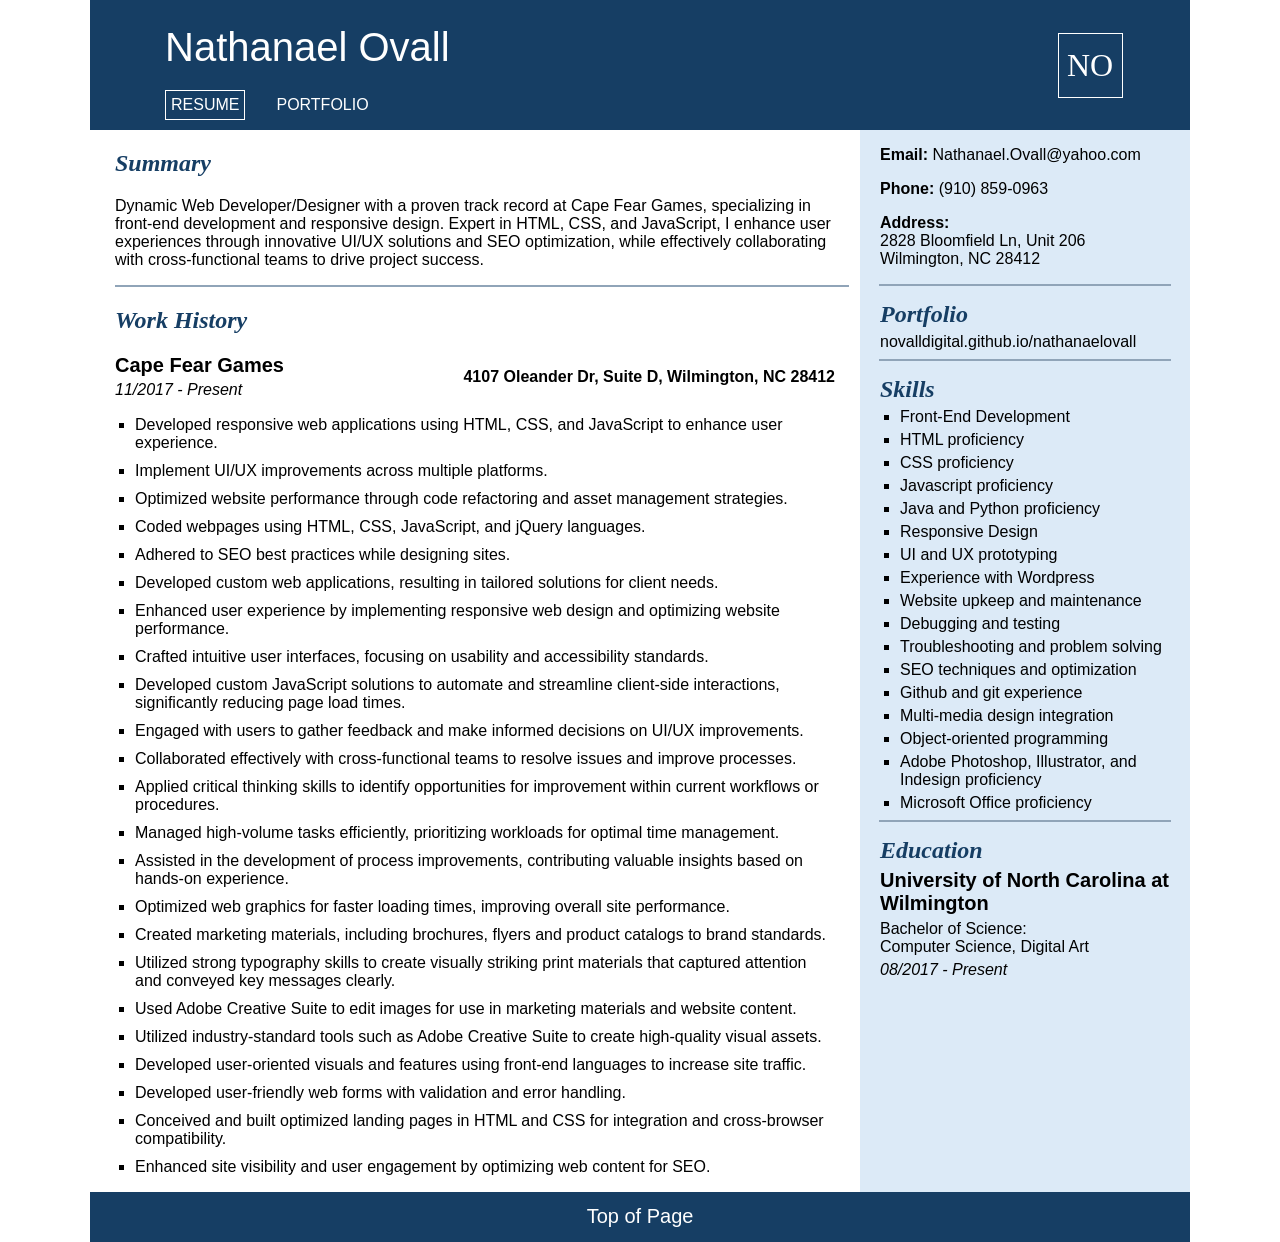
<file: index.html>
<!DOCTYPE html>
<html lang="en">
    <head>
        <meta charset="UTF-8">
        <meta name="viewport" content="width=device-width, initial-scale=1.0">
        <title>Nathanael Ovall</title>
        <link rel="stylesheet" href="styles/styles.css" media="screen">
        <link rel="stylesheet" href="styles/index.css" media="screen">
        <link rel="stylesheet" href="styles/responsive.css" media="screen">
        <link rel="stylesheet" href="styles/print.css" media="print">
    </head>
    <body>
        <header id="top">
            <div class="name-nav">
                <h1>Nathanael Ovall</h1>
                <nav>
                    <ul>
                        <li class="active"><a href="index.html">RESUME</a></li>
                        <li><a href="pages/portfolio.html">PORTFOLIO</a></li>
                    </ul>
                </nav>
            </div>
            <div class="icon">
                <p>NO</p>
            </div>
        </header>
        <section class="left-side">
            <h2>Summary</h2>
            <p>Dynamic Web Developer/Designer with a proven track record at Cape Fear Games, specializing in front-end development and responsive design. Expert in HTML, CSS, and JavaScript, I enhance user experiences through innovative UI/UX solutions and SEO optimization, while effectively collaborating with cross-functional teams to drive project success.</p>
            <hr class="long-divider">
            <h2>Work History</h2>
            <div>
                <h3>Cape Fear Games<br><span>11/2017 - Present</span></h3>
                <h4>4107 Oleander Dr, Suite D, Wilmington, NC 28412</h4>
            </div>
            <ul>
                <li>Developed responsive web applications using HTML, CSS, and JavaScript to enhance user experience.</li>
                <li>Implement UI/UX improvements across multiple platforms.</li>
                <li>Optimized website performance through code refactoring and asset management strategies.</li>
                <li>Coded webpages using HTML, CSS, JavaScript, and jQuery languages.</li>
                <li>Adhered to SEO best practices while designing sites.</li>
                <li>Developed custom web applications, resulting in tailored solutions for client needs.</li>
                <li>Enhanced user experience by implementing responsive web design and optimizing website performance.</li>
                <li>Crafted intuitive user interfaces, focusing on usability and accessibility standards.</li>
                <li>Developed custom JavaScript solutions to automate and streamline client-side interactions, significantly reducing page load times.</li>
                <li>Engaged with users to gather feedback and make informed decisions on UI/UX improvements.</li>
                <li>Collaborated effectively with cross-functional teams to resolve issues and improve processes.</li>
                <li>Applied critical thinking skills to identify opportunities for improvement within current workflows or procedures.</li>
                <li>Managed high-volume tasks efficiently, prioritizing workloads for optimal time management.</li>
                <li>Assisted in the development of process improvements, contributing valuable insights based on hands-on experience.</li>
                <li>Optimized web graphics for faster loading times, improving overall site performance.</li>
                <li>Created marketing materials, including brochures, flyers and product catalogs to brand standards.</li>
                <li>Utilized strong typography skills to create visually striking print materials that captured attention and conveyed key messages clearly.</li>
                <li>Used Adobe Creative Suite to edit images for use in marketing materials and website content.</li>
                <li>Utilized industry-standard tools such as Adobe Creative Suite to create high-quality visual assets.</li>
                <li>Developed user-oriented visuals and features using front-end languages to increase site traffic.</li>
                <li>Developed user-friendly web forms with validation and error handling.</li>
                <li>Conceived and built optimized landing pages in HTML and CSS for integration and cross-browser compatibility.</li>
                <li>Enhanced site visibility and user engagement by optimizing web content for SEO.</li>
            </ul>
        </section>
        <article class="right-side">
            <div class="contact">
                <p><strong>Email:</strong> Nathanael.Ovall@yahoo.com</p>
                <p><strong>Phone:</strong> (910) 859-0963</p>
                <p><strong>Address:</strong><br>2828 Bloomfield Ln, Unit 206<br>Wilmington, NC 28412</p>
            </div>
            <hr class="short-divider">
            <div>
                <h2>Portfolio</h2>
                <a class="portfolio-link" href="https://novalldigital.github.io/nathanaelovall/index.html">novalldigital.github.io/nathanaelovall</a>
            </div>
            <hr class="short-divider">
            <div class="skills">
                <h2>Skills</h2>
                <ul>
                    <li>Front-End Development</li>
                    <li>HTML proficiency</li>
                    <li>CSS proficiency</li>
                    <li>Javascript proficiency</li>
                    <li>Java and Python proficiency</li>
                    <li>Responsive Design</li>
                    <li>UI and UX prototyping</li>
                    <li>Experience with Wordpress</li>
                    <li>Website upkeep and maintenance</li>
                    <li>Debugging and testing</li>
                    <li>Troubleshooting and problem solving</li>
                    <li>SEO techniques and optimization</li>
                    <li>Github and git experience</li>
                    <li>Multi-media design integration</li>
                    <li>Object-oriented programming</li>
                    <li>Adobe Photoshop, Illustrator, and Indesign proficiency</li>
                    <li>Microsoft Office proficiency</li>
                </ul>
            </div>
            <hr class="short-divider">
            <div class="education">
                <h2>Education</h2>
                <h3>University of North Carolina at Wilmington</h3>
                <p>Bachelor of Science:<br>Computer Science, Digital Art</p>
                <p><em>08/2017 - Present</em></p>
            </div>
        </article>
        <footer>
            <div>
                <a href="#top">Top of Page</a>
            </div>
        </footer>
    </body>
</html>
</file>
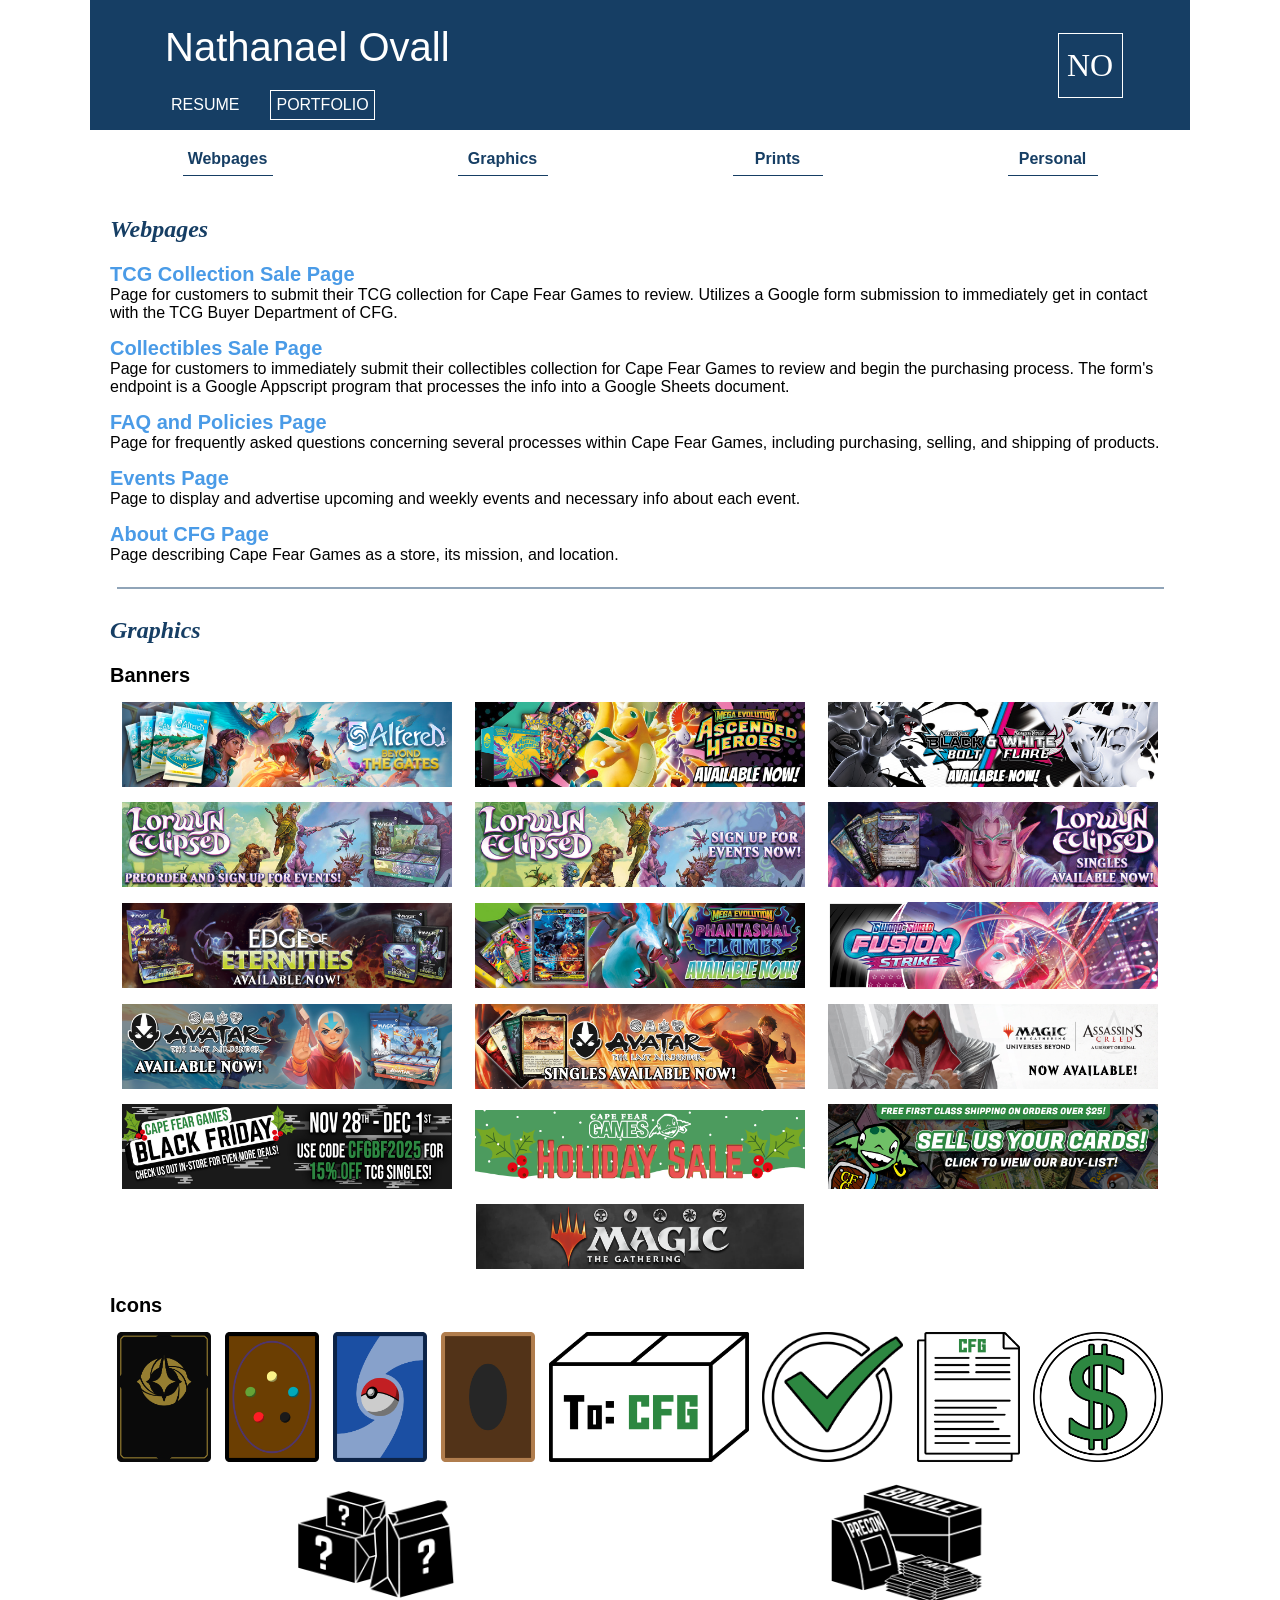
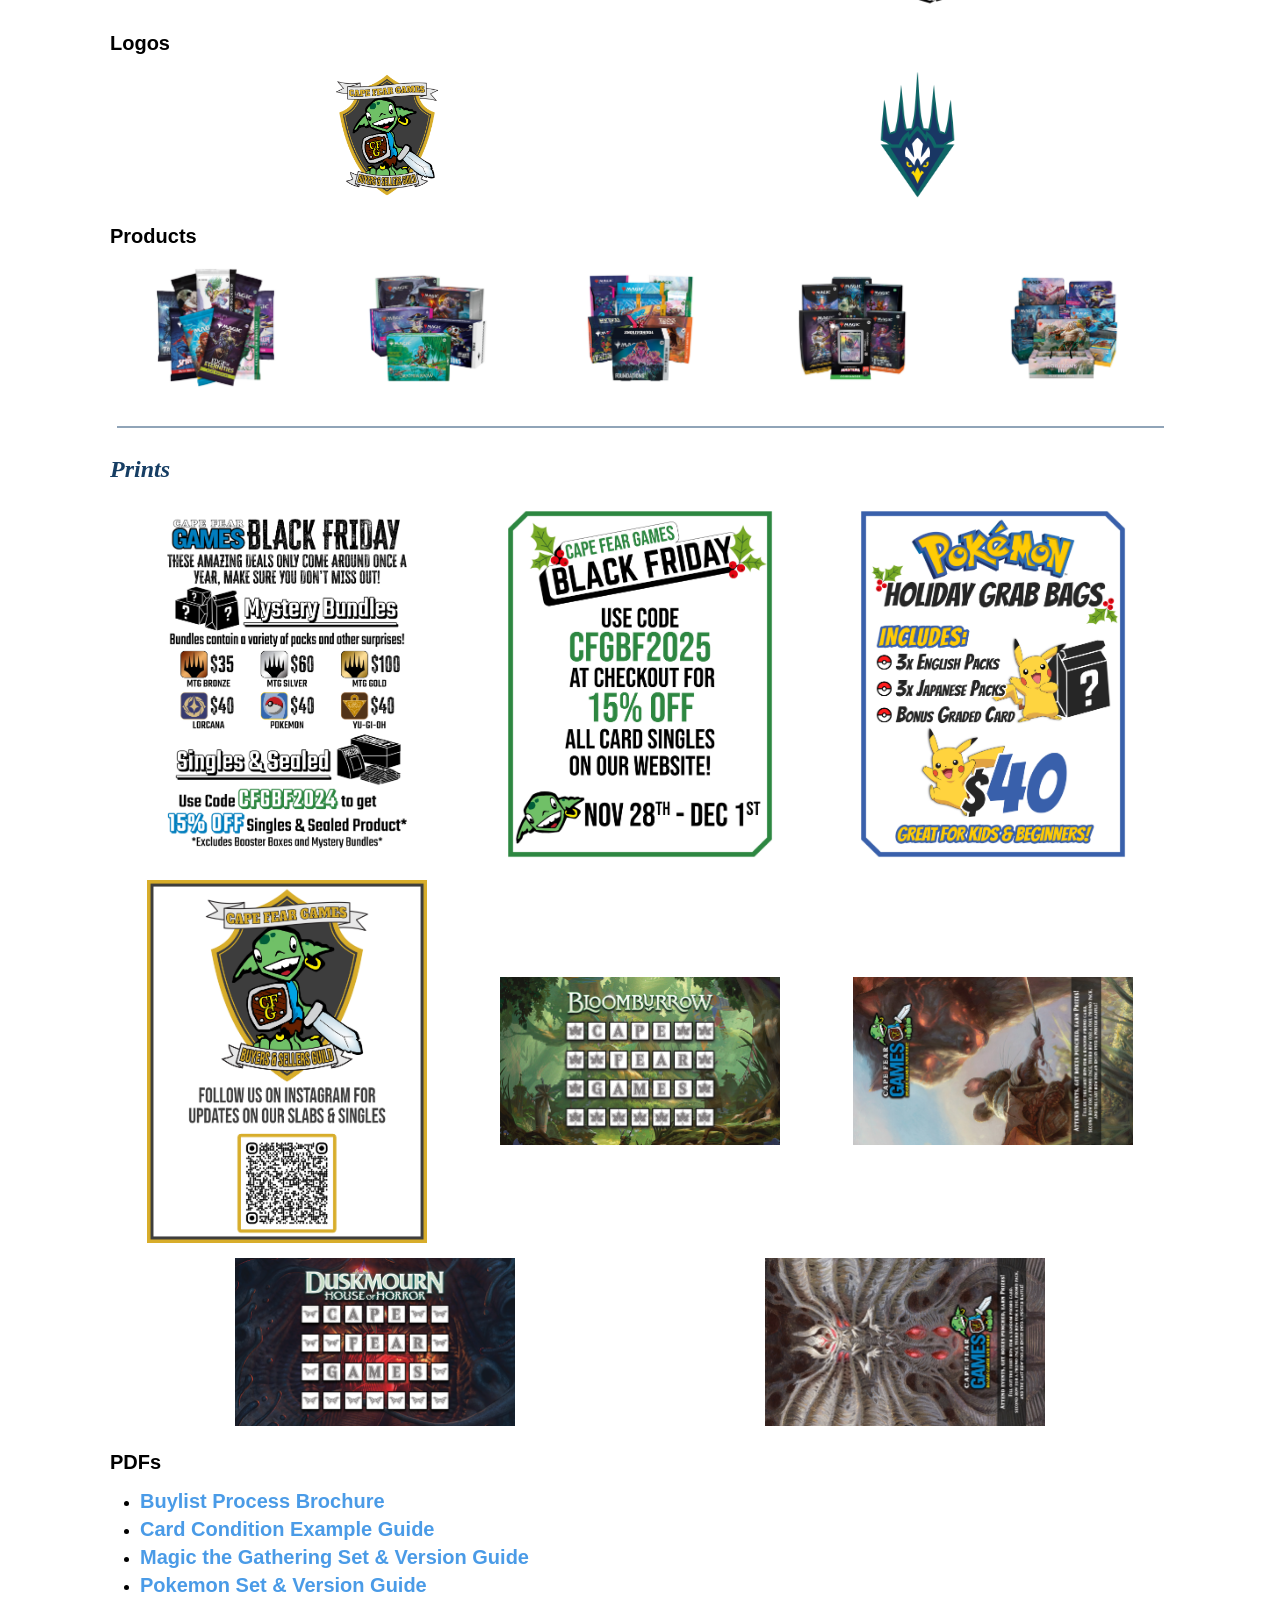
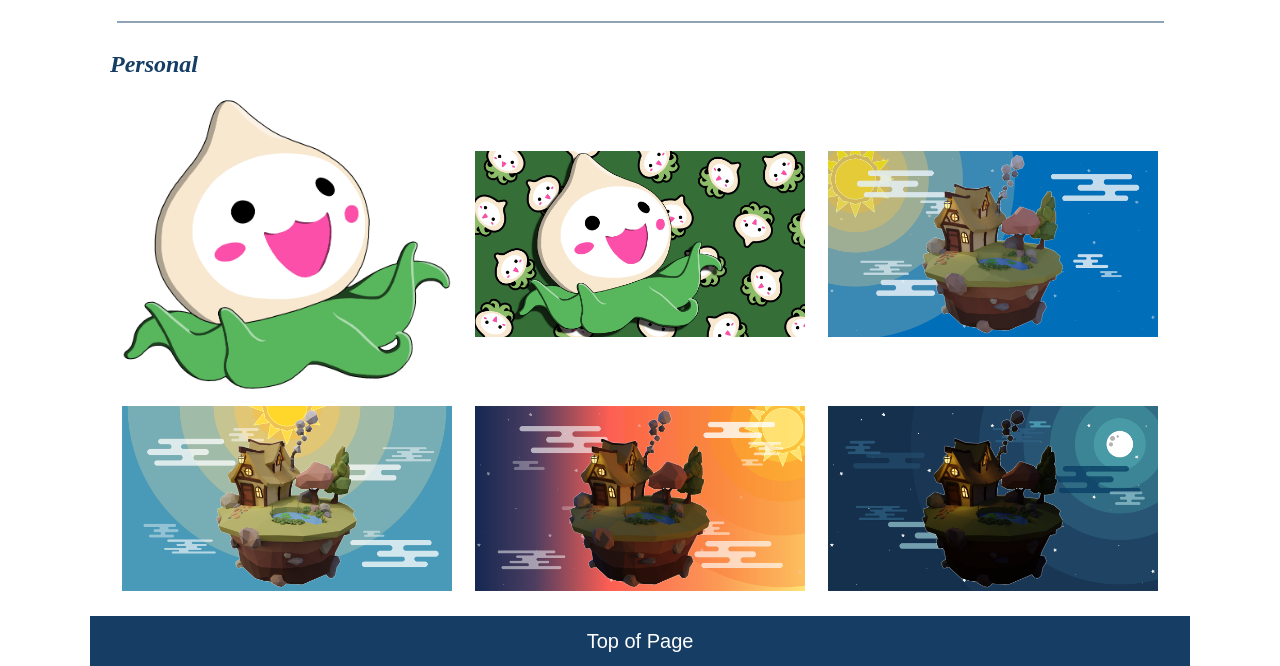
<file: pages/portfolio.html>
<!DOCTYPE html>
<html lang="en">
    <head>
        <meta charset="UTF-8">
        <meta name="viewport" content="width=device-width, initial-scale=1.0">
        <title>Nathanael Ovall</title>
        <link rel="stylesheet" href="../styles/styles.css" media="screen">
        <link rel="stylesheet" href="../styles/portfolio.css" media="screen">
        <link rel="stylesheet" href="../styles/responsive.css" media="screen">
    </head>
    <body>
        <header id="top">
            <div class="name-nav">
                <h1>Nathanael Ovall</h1>
                <nav>
                    <ul>
                        <li><a href="../index.html">RESUME</a></li>
                        <li class="active"><a href="portfolio.html">PORTFOLIO</a></li>
                    </ul>
                </nav>
            </div>
            <div class="icon">
                <p>NO</p>
            </div>
        </header>
        <section class="anchor-links">
            <ul>
                <li><a href="#webpages">Webpages</a></li>
                <li><a href="#graphics">Graphics</a></li>
                <li><a href="#prints">Prints</a></li>
                <li><a href="#personal">Personal</a></li>
            </ul>
        </section>
        <!-- WEBPAGES -->
        <article id="webpages">
            <h2>Webpages</h2>

            <a href="https://www.capefeargames.com/sell-your-collection" target="_blank">TCG Collection Sale Page</a>
            <p class="description">Page for customers to submit their TCG collection for Cape Fear Games to review. Utilizes a Google form submission to immediately get in contact with the TCG Buyer Department of CFG.</p>
            
            <a href="https://www.capefeargamesilm.com/service/buy-sell-trade-collectibles-wilmington/" target="_blank">Collectibles Sale Page</a>
            <p class="description">Page for customers to immediately submit their collectibles collection for Cape Fear Games to review and begin the purchasing process. The form's endpoint is a Google Appscript program that processes the info into a Google Sheets document.</p>

            <a href="https://www.capefeargames.com/faq_policies" target="_blank">FAQ and Policies Page</a>
            <p class="description">Page for frequently asked questions concerning several processes within Cape Fear Games, including purchasing, selling, and shipping of products.</p>

            <a href="https://www.capefeargames.com/events" target="_blank">Events Page</a>
            <p class="description">Page to display and advertise upcoming and weekly events and necessary info about each event.</p>

            <a href="https://www.capefeargames.com/about_us" target="_blank">About CFG Page</a>
            <p class="description">Page describing Cape Fear Games as a store, its mission, and location.</p>
        </article>
        <hr class="long-divider">

        <!-- GRAPHICS -->
        <article id="graphics">
            <h2>Graphics</h2>
            <h3>Banners</h3>
            <div class="img-container">
                <img src="../images/graphics/banners/Altered_BeyondTheGates.png" alt="Altered_BeyondTheGates">
                <img src="../images/graphics/banners/AscendedHeroes_Slider - Copy.jpg" alt="AscendedHeroes_Slider"> 
                <img src="../images/graphics/banners/BlackBoltWhiteFlare_AvailableNow_CCSlider - Copy.jpg" alt="BlackBoltWhiteFlare_AvailableNow_CCSlider">
                <img src="../images/graphics/banners/ECL_PreOrderNow_CC.jpg" alt="ECL_PreOrderNow_CC">
                <img src="../images/graphics/banners/ECL_SignUpNow.jpg" alt="ECL_SignUpNow">
                <img src="../images/graphics/banners/ECL_SinglesAvailable_CC.jpg" alt="ECL_SinglesAvailable_CC">
                <img src="../images/graphics/banners/EOE_AvailableNow_CCSlider.png" alt="EOE_AvailableNow_CCSlider">
                <img src="../images/graphics/banners/ME_PFL_AvailableNow - Copy.jpg" alt="ME_PFL_AvailableNow">
                <img src="../images/graphics/banners/NewSetBannerPokemon.png" alt="NewSetBannerPokemon">
                <img src="../images/graphics/banners/TLA_AvailableNowSlider_CC.jpg" alt="TLA_AvailableNowSlider_CC">
                <img src="../images/graphics/banners/TLA_SinglesAvailableNowSlider_CC.jpg" alt="TLA_SinglesAvailableNowSlider_CC">
                <img src="../images/graphics/banners/UBAssassinCreed_AvailableNow.jpg" alt="UBAssassinCreed_AvailableNow">
                <img src="../images/graphics/banners/BlackFriday2025BannerV2.jpg" alt="BlackFriday2025BannerV2">
                <img src="../images/graphics/banners/HolidaySaleBanner.png" alt="HolidaySaleBanner">
                <img src="../images/graphics/banners/MainPageBannerV2.jpg" alt="MainPageBannerV2">
                <img style="height: 65px;" src="../images/graphics/banners/LS_MTG_Banner.png" alt="LS_MTG_Banner">
            </div>
            <h3>Icons</h3>
            <div class="img-container">
                <img src="../images/graphics/icons/LorcanaCard.png" alt="LorcanaCard">
                <img src="../images/graphics/icons/MTGCard.png" alt="MTGCard">
                <img src="../images/graphics/icons/PokemonCard.png" alt="PokemonCard">
                <img src="../images/graphics/icons/YuGiOhCard.png" alt="YuGiOhCard">
                <img src="../images/graphics/icons/CFGBoxLogo.png" alt="CFGBoxLogo">
                <img src="../images/graphics/icons/CFGCheckMark.png" alt="CFGCheckMark">
                <img src="../images/graphics/icons/CFGDocumentLogo2.png" alt="CFGDocumentLogo2">
                <img src="../images/graphics/icons/CFGMoneySign.png" alt="CFGMoneySign">
                <img src="../images/graphics/icons/MysteryBundles_Icon_Black.png" alt="MysteryBundles_Icon_Black">
                <img src="../images/graphics/icons/SealedProductIcon.png" alt="SealedProductIcon">
            </div>
            <h3>Logos</h3>
            <div class="img-container">
                <img src="../images/graphics/logos/BuyersSellersGuildLogo.png">
                <img src="../images/graphics/logos/UNCWPlaneswalkers_Logo2.png">
            </div>
            <h3>Products</h3>
            <div class="img-container">
                <img src="../images/graphics/products/Cat_BoosterPacks.jpg">
                <img src="../images/graphics/products/Cat_Bundles.jpg">
                <img src="../images/graphics/products/Cat_CollectorDisplays.jpg">
                <img src="../images/graphics/products/Cat_CommanderDecks.jpg">
                <img src="../images/graphics/products/Cat_Play-SetDisplays.jpg">
            </div>
        </article>
        <hr class="long-divider">

        <!-- PRINTS -->
        <article id="prints">
            <h2>Prints</h2>
            <div class="img-container">
                <img src="../images/prints/BlackFridayFlier.jpg">
                <img src="../images/prints/ComputerStandFlyer.jpg">
                <img src="../images/prints/PokemonGrabBagsV2.jpg">
                <img src="../images/prints/BuyersSellersGuildFlyer.jpg">
                <img src="../images/prints/BLB_PunchCard_Front.jpg">
                <img src="../images/prints/BLB_PunchCard_Back.jpg">
                <img src="../images/prints/DSK_PunchCard_FRONTFINAL.png">
                <img src="../images/prints/DSK_PunchCard_BACKFINAL.png">
            </div>
            <div class="pdf-container">
                <h3>PDFs</h3>
                <ul>
                    <li><a href="../images/prints/Buylist_Brochure.pdf" target="_blank">Buylist Process Brochure</a></li>
                    <li><a href="../images/prints/ConditionGuide.pdf" target="_blank">Card Condition Example Guide</a></li>
                    <li><a href="../images/prints/MTGSetGuide.pdf" target="_blank">Magic the Gathering Set & Version Guide</a></li>
                    <li><a href="../images/prints/PokemonGuide2.pdf" target="_blank">Pokemon Set & Version Guide</a></li>
                </ul>
            </div>
        </article>

        <hr class="long-divider">

        <!-- PERSONAL -->
        <article id="personal">
            <h2>Personal</h2>
            <div class="img-container">
                <img src="../images/personal/Pachimari Drawing.png" alt="Pachimari Drawing">
                <img src="../images/personal/Pachimari_Background_2.0.png" alt="Pachimari_Background_2">
                <img src="../images/personal/DawnRender_Background.png" alt="Dawn Background">
                <img src="../images/personal/DayRender_Background.png" alt="Day Background">
                <img src="../images/personal/DuskRender_Background.png" alt="Dusk Background">
                <img src="../images/personal/NightRender_Background.png" alt="Night Background">
            </div>
        </article>

        <footer>
            <div>
                <a href="#top">Top of Page</a>
            </div>
        </footer>
    </body>
</html>
</file>
<file: styles/styles.css>
/*Main Elements*/
body {
    display: flex;
    flex-flow: row wrap;
    font-family: Arial, Helvetica, sans-serif;
    max-width: 1100px;
    margin: 0 auto;
}

header {
    display: flex;
    width: 100%;
    flex-flow: row nowrap;
    justify-content: space-between;
    background-color: #163E64;
    color: white;
}

.name-nav {
    float: left;
    width: 900px;
    height: 100%;
}

h1 {
    font-size: 2.5rem;
    font-weight: normal;
    text-align: left;
    margin: 25px 75px 0;
}

h2 {
    font-family: Georgia, 'Times New Roman', Times, serif;
    font-style: italic;
    color: #163E64;
}

h3 {
    font-size: 1.25rem;
    margin: 0;
}

h4 {
    font-size: 1rem;
    margin: 0;
    align-content: center;
}

nav {
    margin: 20px 75px auto;
}

nav ul {
    display: flex;
    flex-flow: row nowrap;
    justify-content: left;
    gap: 25px;
    list-style-type: none;
    padding: 0;
    margin: 0;
}

nav ul li {
    padding: 5px;
    border: 1px solid transparent;
}

nav ul li.active{
    border: 1px solid white;
}

nav ul li a {
    color: white;
    text-decoration: none;
}

.icon {
    display: flex;
    justify-content: center;
    align-items: center;
    width: 200px;
    height: 130px;
    float: right;
}

.icon p {
    border: 1px solid white;
    font-size: 2rem;
    font-family: Georgia, 'Times New Roman', Times, serif;
    margin: auto;
    width: 63px;
    height: 63px;
    text-align: center;
    align-content: center;
}   

footer {
    width: 100%;
    background-color: #163E64;
    height: 50px;
    align-content: center;
}

footer div {
    text-align: center;
    margin: auto;
}

footer div a {
    color: white;
    font-family: Arial, Helvetica, sans-serif;
    font-size: 1.25rem;
    text-decoration: none;
}

hr { border: 1px solid #90a4b8; }

.short-divider { width: 88%; }

.long-divider { width: 95%; }
</file>
<file: styles/index.css>
h3 span {
    font-size: 1rem;
    font-weight: normal;
    font-style: italic;
}

section {
    width: 70%;
}

section > *{
    margin-left: 25px;
    margin-right: 25px;
}

section div {
    display: flex;
    flex-direction: row;
    justify-content: space-between;
}

section ul {
    padding-left: 20px;
    list-style-type: square;
}

section ul li {
    margin-bottom: 10px;
}

article {
    background-color: #DCEAF7;
    width: 30%;
}

article div {
    padding: 0 20px;
}

article div h2 {
    margin: 15px auto 5px;
}

article ul {
    padding-left: 20px;
    list-style-type: square;
    margin: 0;
}

article ul li {
    margin-bottom: 5px;
}

.portfolio-link {
    color: default;
    text-decoration: none;
    color: black;
    font-family: Arial, Helvetica, sans-serif;
}

.education p {
    margin: 5px 0;
}
</file>
<file: styles/responsive.css>
/* LAPTOPS */
@media (max-width: 1099.99px) {
    section { width: 70%; }
    .long-divider {width: 92%; }
}

/* TABLETS AND MOBILE LANDSCAPE */
@media (max-width: 869.99px) {
    body { flex-direction: column; }

    section.left-side {
        width: 100%;
        order: 3;
    }

    article.right-side {
        width: 100%;
        order: 2;
        padding-bottom: 25px;
    }

    .name-nav {
        width: 100%;
    }

    nav {
        margin: 20px 0 auto 75px;
    }

    nav ul{
        justify-content: left;
    }

    .skills ul {
        display: flex;
        flex-flow: row wrap;
        justify-content: space-between;
    }

    .skills ul li {
        width: 48%;
    }

    footer {
        order: 4;
    }
}

/* MOBILE PORTRAIT */
@media (max-width: 575.98px) {
    header {
        display: flex;
        flex-flow: column nowrap;
    }

    .name-nav {
        order: 2;
    }

    nav {
        margin: 15px auto;
    }

    nav ul{
        justify-content: center;
    }

    .icon {
        order: 1;
        margin: 20px auto 0;
        width: auto;
        height: auto;
    }

    h1 {
        font-size: 2rem;
        text-align: center;
        margin: 15px 75px 0;
    }

    .skills ul {
        flex-flow: column wrap;
    }

    .skills ul li {
        width: 100%;
    }

    section div {
        flex-direction: column;
        row-gap: 10px;
    }
}
</file>
<file: styles/print.css>
/*Main Elements*/
body {
    display: flex;
    flex-flow: row wrap;
    font-family: Arial, Helvetica, sans-serif;
    max-width: 8.5in;
    height: 11in;
    margin: 0 auto;
    font-size: 13px;
}

header {
    display: flex;
    width: 100%;
    flex-flow: row nowrap;
    justify-content: space-between;
    background-color: #163E64;
    color: white;
    height: 7%;
}

.name-nav {
    float: left;
    width: 900px;
    height: 100%;
}

h1 {
    font-size: 1.75rem;
    font-weight: normal;
    text-align: left;
    margin: 25px 25px 0;
}

h2 {
    font-family: Georgia, 'Times New Roman', Times, serif;
    font-style: italic;
    color: #163E64;
    font-size: 1.25rem;
    margin: 15px 0 5px;
}

h3 {
    font-size: 1rem;
    margin: 0;
}

h3 span {
    font-size: 12px;
    font-weight: normal;
    font-style: italic;
}

h4 {
    font-size: .9rem;
    margin: 0;
    align-content: center;
}

nav {
    display: none;
}

nav ul {
    display: flex;
    flex-flow: row nowrap;
    justify-content: left;
    gap: 25px;
    list-style-type: none;
    padding: 0;
    margin: 0;
}

nav ul li {
    padding: 5px;
    border: 1px solid transparent;
}

nav ul li.active{
    border: 1px solid white;
}

nav ul li a {
    color: white;
    text-decoration: none;
}

.icon {
    display: flex;
    justify-content: center;
    align-items: center;
    width: 130px;
    height: 70px;
    float: right;
}

.icon p {
    border: 1px solid white;
    font-size: 1.75rem;
    font-family: Georgia, 'Times New Roman', Times, serif;
    margin: auto;
    width: 55px;
    height: 55px;
    text-align: center;
    align-content: center;
}   

section {
    width: 70%;
    height: 100%;
}

section > *{
    margin-left: 20px;
    margin-right: 20px;
}

section p {
    margin-top: 5px;
}

section div {
    display: flex;
    flex-direction: row;
    justify-content: space-between;
}

section ul {
    padding-left: 20px;
    list-style-type: square;
}

section ul li {
    margin-bottom: 5px;
}

article {
    background-color: #DCEAF7;
    width: 30%;
    height: 93%;
}

article div {
    padding: 0 20px;
}

article div h2 {
    margin: 15px auto 5px;
}

article ul {
    padding-left: 20px;
    list-style-type: square;
    margin: 0;
}

article ul li {
    margin-bottom: 5px;
}

.portfolio-link {
    color: default;
    text-decoration: none;
    color: black;
    font-family: Arial, Helvetica, sans-serif;
}

.education p {
    margin: 5px 0;
}

footer {
    display: none;
}

/*DIVIDERS*/
hr {
    display: none;
    border: 1px solid #90a4b8;
}

.short-divider { width: 88%; }

.long-divider { width: 95%; }
</file>
<file: styles/portfolio.css>
.anchor-links {
    width: 100%;
}

.anchor-links ul {
    display: flex;
    flex-flow: row nowrap;
    justify-content: space-around;
    list-style-type: none;
    padding: 0;
    margin: 20px 0;
}

.anchor-links ul li {
    font-weight: bold;
    border-bottom: 1px solid #163E64;
    height: 25px;
    width: 90px;
    text-align: center;
}

.anchor-links ul li a {
    color: #163E64;
    text-decoration: none;
}

article {
    padding: 0 20px;
}

article a {
    margin: 5px 0;
    text-decoration: none;
    font-size: 1.25rem;
    color: #4a9be7;
    font-weight: bold;
}

article p.description{
    margin: 0 0 15px;
}

.img-container {
    margin: 15px 0 25px;
    display: flex;
    flex-flow: row wrap;
    justify-content: space-around;
    row-gap: 15px;
}

.pdf-container ul {
    padding-left: 30px;
}

.pdf-container ul li {
    margin: 5px 0;
}

#graphics .img-container img {
    max-width: 330px;
    max-height: 130px;
    object-fit: contain;
}

#prints .img-container img {
    max-width: 280px;
    height: auto;
    object-fit: contain;
}

#personal .img-container img {
    max-width: 330px;
    object-fit: contain;
}
</file>
